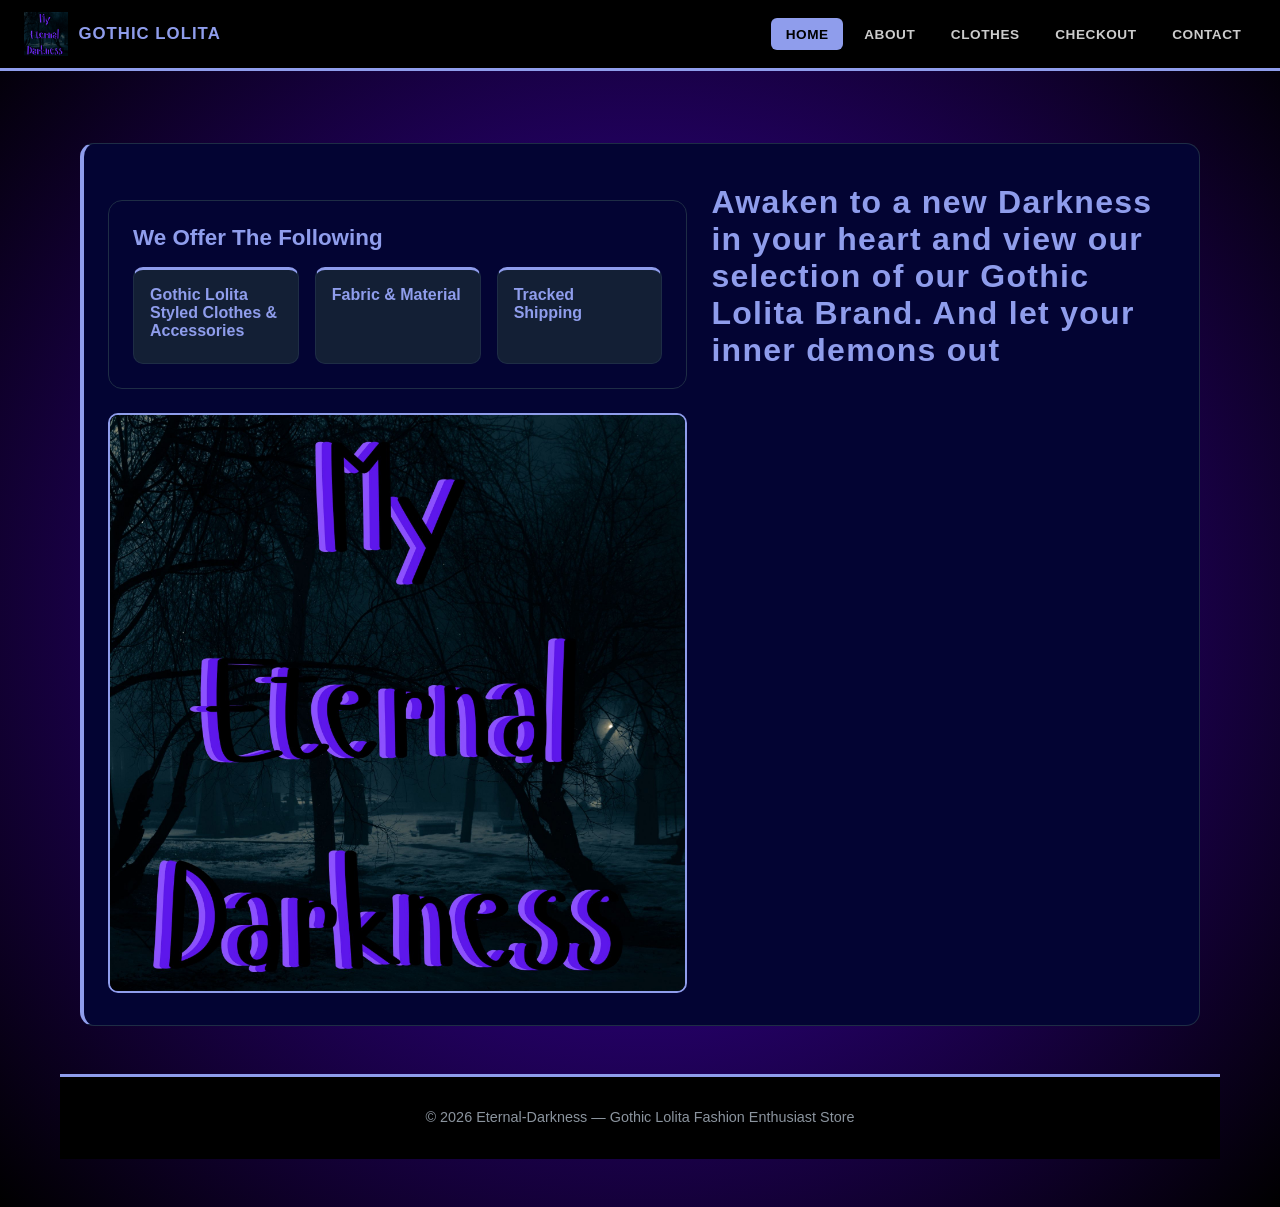
<file: index.html>
<!DOCTYPE html>
<html lang="en">
<head>
<meta charset="UTF-8">
<meta name="viewport" content="width=device-width, initial-scale=1.0">
<meta name="description" content="Browse all Our Latest Fashion on Gothic Lolita Clothing. 
Troopers — battle packs, starships, vehicles and collector scenes.">
<title>Gothic Lolita | Our Wardrobe</title>
<link rel="stylesheet" href="css/global.css">
<link rel="stylesheet" href="css/products.css">
</head>
<body>
    <header class="site-header">
            <a class="logo" href="index.html">
            <img src="img/My Eternal Darkness.jpg" alt="My Eternal Darkness Brand" width="700">
            <span>Gothic Lolita</span>
            </a>
        <!-- MOBILE MENU TOGGLE: shown on mobile only; desktop/tablet keep the normal 
        navigation visible -->
        <input class="menu-toggle" type="checkbox" id="menu-toggle" aria-label="Toggle 
        navigation menu">
                <label class="menu-button" for="menu-toggle">
                <img src="img/menu-icon-md.png" alt="" aria-hidden="true">
                <span>Menu</span>
                </label>
            <nav aria-label="Primary">
                <a class="active" href="index.html">home</a>
                <a href="about.html">About</a>
                <a href="products.html">Clothes</a>
                <a href="checkout.html">Checkout</a>
                <a href="contact.html">Contact</a>
            </nav>
     </header>
<main>
    <!-- MAIN: the page's unique content -->
<main>  <!-- Only one <main> per page; screen readers jump to it -->
    <!-- HERO: big welcome message + feature image -->
    <section class="hero"> 
        <!-- SERVICES: three feature cards -->
<section>
    <h2>We Offer The Following</h2>  <!-- h2 = section heading -->
    <div class="card-grid">                   
        <!-- Three-column card layout -->
        <article class="card">   <!-- article = self-contained content (a card) -->
            <h3> Gothic Lolita Styled Clothes & Accessories
            
            </article>
                <article class="card">
                    <h3>Fabric & Material</h3>
                    
                </article>
            <article class="card">
                <p class="note">   <!-- class="note" applies the yellow-bordered info box from 
                    index.css -->
                    <H3>Tracked Shipping</H3>
                    </p>
                    </section>
           
           
        </article>
    </div>
    <div>                 
    <!-- div groups the text so it sits in the left column --
    >-->
    <h1>Awaken to a new Darkness in your heart and view our selection of our Gothic Lolita Brand.
         And let your inner demons out </h1>  <!-- One h1 per page 
    <p>
    Welcome to <strong style="color:var(--accent)">Brick Troopers</strong> — 
    the galaxy's most
    dedicated LEGO Star Wars store. Build a one-trooper army or recreate
    the entire Battle of Hoth — you've clicked the right hyperdrive 
    coordinates.
    </p>   <strong> makes text bold and signals importance -->
    </div>
    <img src="img/My Eternal Darkness.jpg" alt="Gothic Lolita Samuari" width="250"> <!-- 
    Right-column image -->
    </section>
</main>
<!-- FOOTER: site info at the bottom of every page -->
<footer>
    <!-- Clears all fields -->
    <p>&copy; 2026 Eternal-Darkness &mdash; Gothic Lolita Fashion Enthusiast Store</p>
    
</footer>
    </body>
</html>
</file>
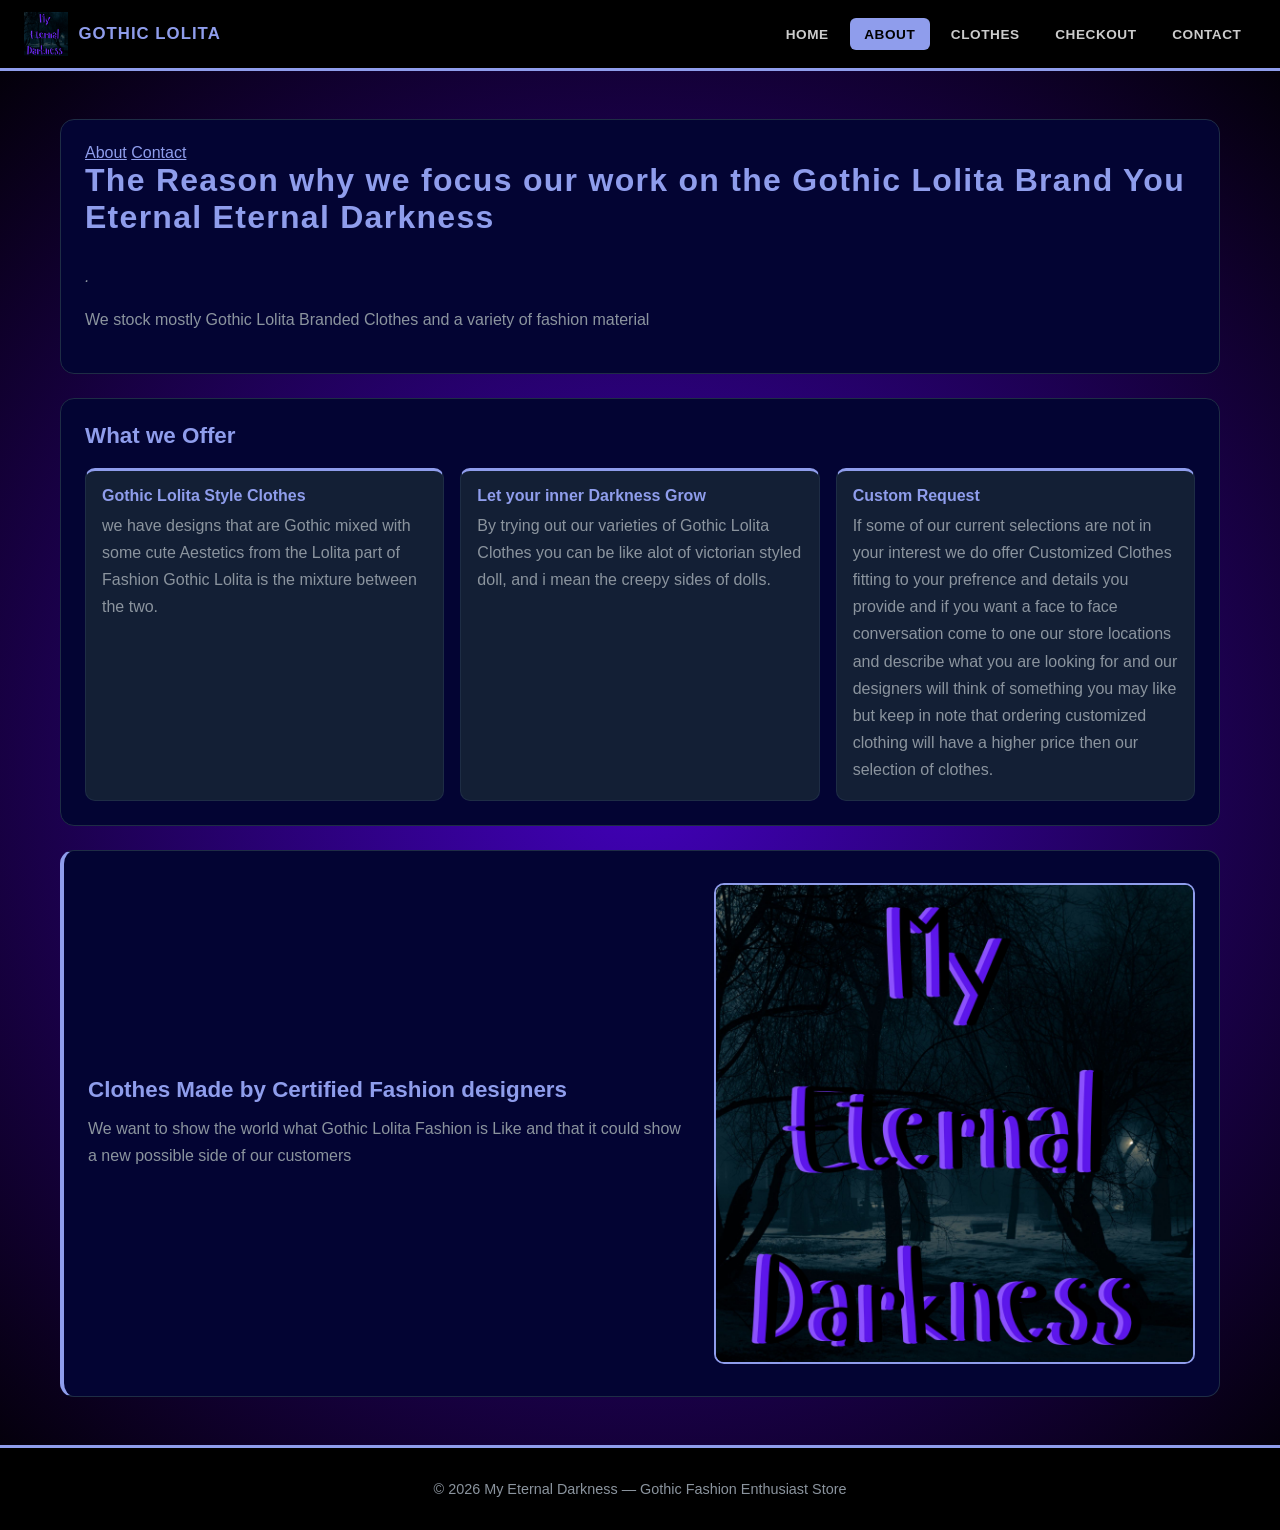
<file: about.html>
<!DOCTYPE html>
<html lang="en">
<head>
<meta charset="UTF-8">
<meta name="viewport" content="width=device-width, initial-scale=1.0">
<meta name="description" content="The rebel origins of Brick Troopers — your dedicated LEGO 
Star Wars set store.">
<title>My Eternal Darkness | Our Story</title>
<link rel="stylesheet" href="css/global.css">  <!-- Shared site styles -->
<link rel="stylesheet" href="css/about.css">   <!-- About-page-only styles -->
</head>
<body>
<!-- HEADER: identical on every page — only class="active" changes -->
<header class="site-header">
    <a class="logo" href="index.html">
    <img src="img/My Eternal Darkness.jpg" alt="My Eternal Darkness Brand" width="700">
    <span>Gothic Lolita</span>
    </a>
<!-- MOBILE MENU TOGGLE: shown on mobile only; desktop/tablet keep the normal 
navigation visible -->
<input class="menu-toggle" type="checkbox" id="menu-toggle" aria-label="Toggle 
navigation menu">
        <label class="menu-button" for="menu-toggle">
        <img src="img/menu-icon-md.png" alt="" aria-hidden="true">
        <span>Menu</span>
        </label>
    <nav aria-label="Primary">
        <a href="index.html">Home</a>
        <a class="active" href="about.html">About</a>
        <a href="products.html">Clothes</a>
        <a href="checkout.html">Checkout</a>
        <a href="contact.html">Contact</a>
    </nav>
</header>
<main>
<section>
<input class="menu-toggle" type="checkbox" id="menu-toggle" aria-label="Toggle navigation 
menu">
<a class="active" href="about.html">About</a>  <!-- Active = current page -->
<a href="contact.html">Contact</a>
<!-- INTRO: short origin story -->
<h1>The Reason why we focus our work on the Gothic Lolita Brand You Eternal Eternal Darkness  </h1>
<p>

<em>.</em>  <!-- em = italic emphasis -->
</p>     
<p>
    We stock mostly Gothic Lolita Branded Clothes and a variety of fashion material 
    </p>
    </section>
    <!-- VALUE CARDS: three promises in a card grid -->
    <section>
    <h2>What we Offer</h2>
    <div class="card-grid">
    <article class="card">
    <h3>Gothic Lolita Style Clothes</h3>
    <p>we have designs that are Gothic mixed with some cute Aestetics from the Lolita part of Fashion Gothic Lolita is the mixture between the two. </p>
    </article>
    <article class="card">
    <h3>Let your inner Darkness Grow</h3>
    <p>By trying out our varieties of Gothic Lolita Clothes you can be like alot of victorian styled doll, and i mean the creepy sides of dolls.</p>
    </article>
    <article class="card">
    <h3>Custom Request</h3>
    <p>If some of our current selections are not in your interest we do offer Customized Clothes fitting to your prefrence and details you provide and if you want a face to face conversation come to one our store locations and describe what you are looking for and our designers will think of something you may like but keep in note that ordering customized clothing will have a higher price then our selection of clothes.
    </p>
    </article>
    </div>
    </section>
    <!-- HERO WITH IMAGE: two-column layout -->
    <section class="hero about-hero">
    <!-- Two classes: "hero" = layout, "about-hero" = image crop from about.css -->
    <div>
    <h2>Clothes Made by Certified Fashion designers</h2>
    <p>
    We want to show the world what Gothic Lolita Fashion is Like and that it could show a new possible side of our customers
    </p>
    </div>
    <img src="img/My%20Eternal%20Darkness.jpg" alt="Gothic Bunny">
    </section>
    </main>
    <footer>
    <p>&copy; 2026 My Eternal Darkness &mdash; Gothic Fashion Enthusiast Store</p>
    </footer>
    </body>
</file>
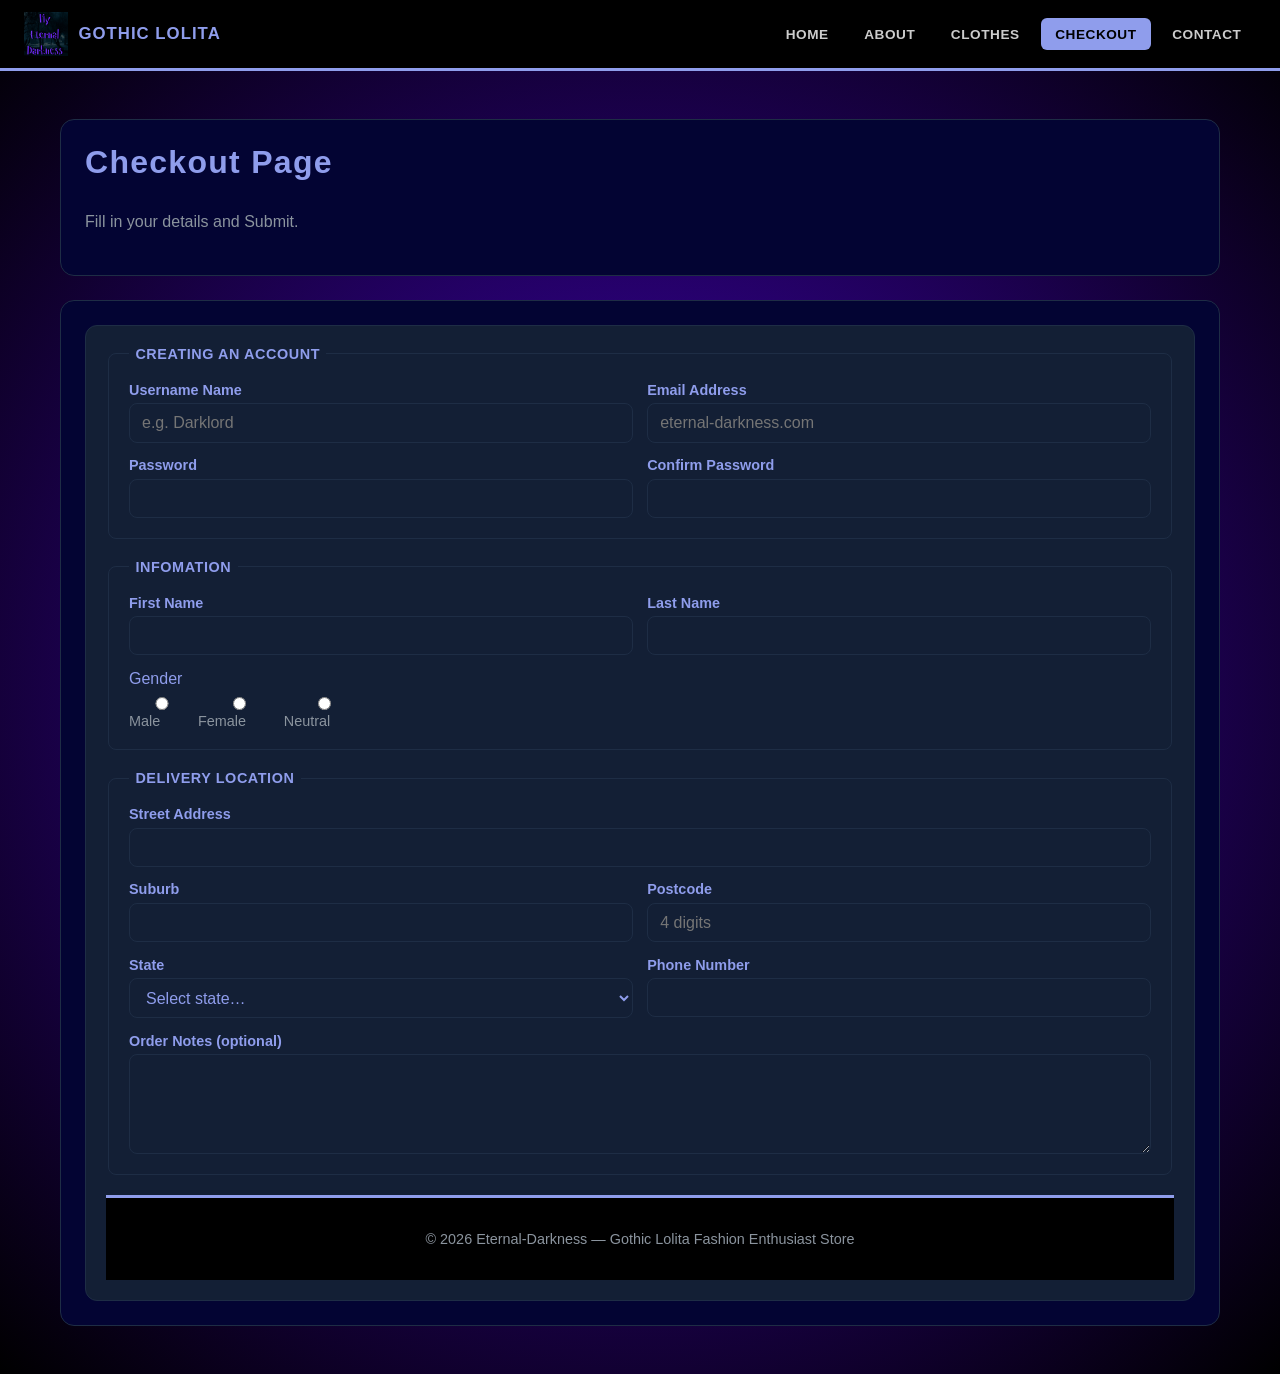
<file: checkout.html>
<!DOCTYPE html>
<html lang="en">
<head>
<meta charset="UTF-8">
<meta name="viewport" content="width=device-width, initial-scale=1.0">
<meta name="description" content="Checkout for your LEGO Star Wars set order at Brick 
Troopers.">
<title>Customer | Checkout</title>
<link rel="stylesheet" href="css/global.css">    
<link rel="stylesheet" href="css/checkout.css">  <!-- Checkout-page-only styles -->
</head>
<body>
  <header class="site-header">
    <a class="logo" href="index.html">
    <img src="img/My Eternal Darkness.jpg" alt="My Eternal Darkness Brand" width="700">
    <span>Gothic Lolita</span>
    </a>
<!-- MOBILE MENU TOGGLE: shown on mobile only; desktop/tablet keep the normal 
navigation visible -->
<input class="menu-toggle" type="checkbox" id="menu-toggle" aria-label="Toggle 
navigation menu">
        <label class="menu-button" for="menu-toggle">
        <img src="img/menu-icon-md.png" alt="" aria-hidden="true">
        <span>Menu</span>
        </label>
    <nav aria-label="Primary">
        <a href="index.html">Home</a>
        <a href="about.html">About</a>
        <a  href="products.html">Clothes</a>
        <a class="active" href="checkout.html">Checkout</a>
        <a href="contact.html">Contact</a>
    </nav>
</header>
<main>
<!-- Shared styles (includes form styles) -->
<!-- MOBILE MENU TOGGLE: shown on mobile only; desktop/tablet keep the normal navigation 
visible -->
<input class="menu-toggle" type="checkbox" id="menu-toggle" aria-label="Toggle navigation 
menu">
<!-- PAGE INTRO -->
<section>
<h1>Checkout Page</h1>
<p>Fill in your details and Submit.</p>
</section>
<!-- CHECKOUT FORM -->
<section>
<form action="#" method="post">
        
<!-- action="#" means no server; method="post" sends data in request body -->
  <!-- FIELDSET 1: Account details -->
       <fieldset>
              <legend>Creating an Account</legend>  <!-- Fieldset title -->
          <div class="form-grid">
 
            <div class="field-group">
              <label for="username">Username Name</label>
              <input type="text" id="username" name="username"
                     placeholder="e.g. Darklord" required>
            </div>
 
            <div class="field-group">
              <label for="email">Email Address</label>
              <input type="email" id="email" name="email"
                    placeholder="eternal-darkness.com" required>
                </div>
 
                <div class="field-group">
                  <label for="password">Password</label>
                  <input type="password" id="password" name="password" required>
                  <!-- type="password" hides characters as typed -->
                </div>
     
                <div class="field-group">
                  <label for="confirm_password">Confirm Password</label>
                  <input type="password" id="confirm_password" name="confirm_password" required>
                </div>
     
              </div>
            </fieldset>
     
            <!-- FIELDSET 2: Personal details -->
           <fieldset>
              <legend> Infomation</legend>
              <div class="form-grid">
     
                <div class="field-group">
                  <label for="first_name">First Name</label>
                  <input type="text" id="first_name" name="first_name" required>
                </div>
     
                <div class="field-group">
                  <label for="last_name">Last Name</label>
                  <input type="text" id="last_name" name="last_name" required>
                </div>
     
                <div class="field-group full">  <!-- full = span both columns -->
                  <span>Gender</span>           <!-- span used here instead of label (no paired 
    input) -->
                  <div class="inline-options">   <!-- Styled in checkout.css: flexbox row -->
                    <!-- Radio buttons: same name= means only one can be selected -->
                    <label><input type="radio" name="gender" value="male" required> Male</label>
                    <label><input type="radio" name="gender" value="female"> Female</label>
                    <label><input type="radio" name="gender" value="other"> Neutral 
    </label>
                  </div>
                </div>
</div>
       </fieldset>
 
        <!-- FIELDSET 3: Shipping address -->
        <fieldset>
          <legend>Delivery Location</legend>
          <div class="form-grid">
 
            <div class="field-group full">
              <label for="street">Street Address</label>
              <input type="text" id="street" name="street" required>
            </div>
 
            <div class="field-group">
              <label for="suburb">Suburb</label>
              <input type="text" id="suburb" name="suburb" required>
            </div>
 
            <div class="field-group">
              <label for="postcode">Postcode</label>
              <input type="text" id="postcode" name="postcode"
                     pattern="[0-9]{4}" placeholder="4 digits" required>
              <!-- pattern validates exactly 4 digits before submission -->
            </div>
 
            <div class="field-group">
              <label for="state">State</label>
              <select id="state" name="state" required>  <!-- Dropdown list -->
                <option value="">Select state…</option>   <!-- Empty value = nothing selected -->
                <option value="VIC">VIC</option>
                <option value="NSW">NSW</option>
                <option value="QLD">QLD</option>
                <option value="WA">WA</option>
                <option value="SA">SA</option>
                <option value="TAS">TAS</option>
                <option value="ACT">ACT</option>
                <option value="NT">NT</option>
              </select>
            </div>
 
            <div class="field-group">
              <label for="phone">Phone Number</label>
              <input type="tel" id="phone" name="phone" required>
              <!-- type="tel" shows number keypad on mobile -->
            </div>
 
            <div class="field-group full">
              <label for="order_notes">Order Notes (optional)</label>
              <textarea id="order_notes" name="order_notes"
                        placeholder=""></textarea>
              <!-- No required attribute = field is optional -->
            </div>
 
          </div>
        </fieldset>
        <footer>
          <!-- Clears all fields -->
          <p>&copy; 2026 Eternal-Darkness &mdash; Gothic Lolita Fashion Enthusiast Store</p>
          
      </footer>
</file>
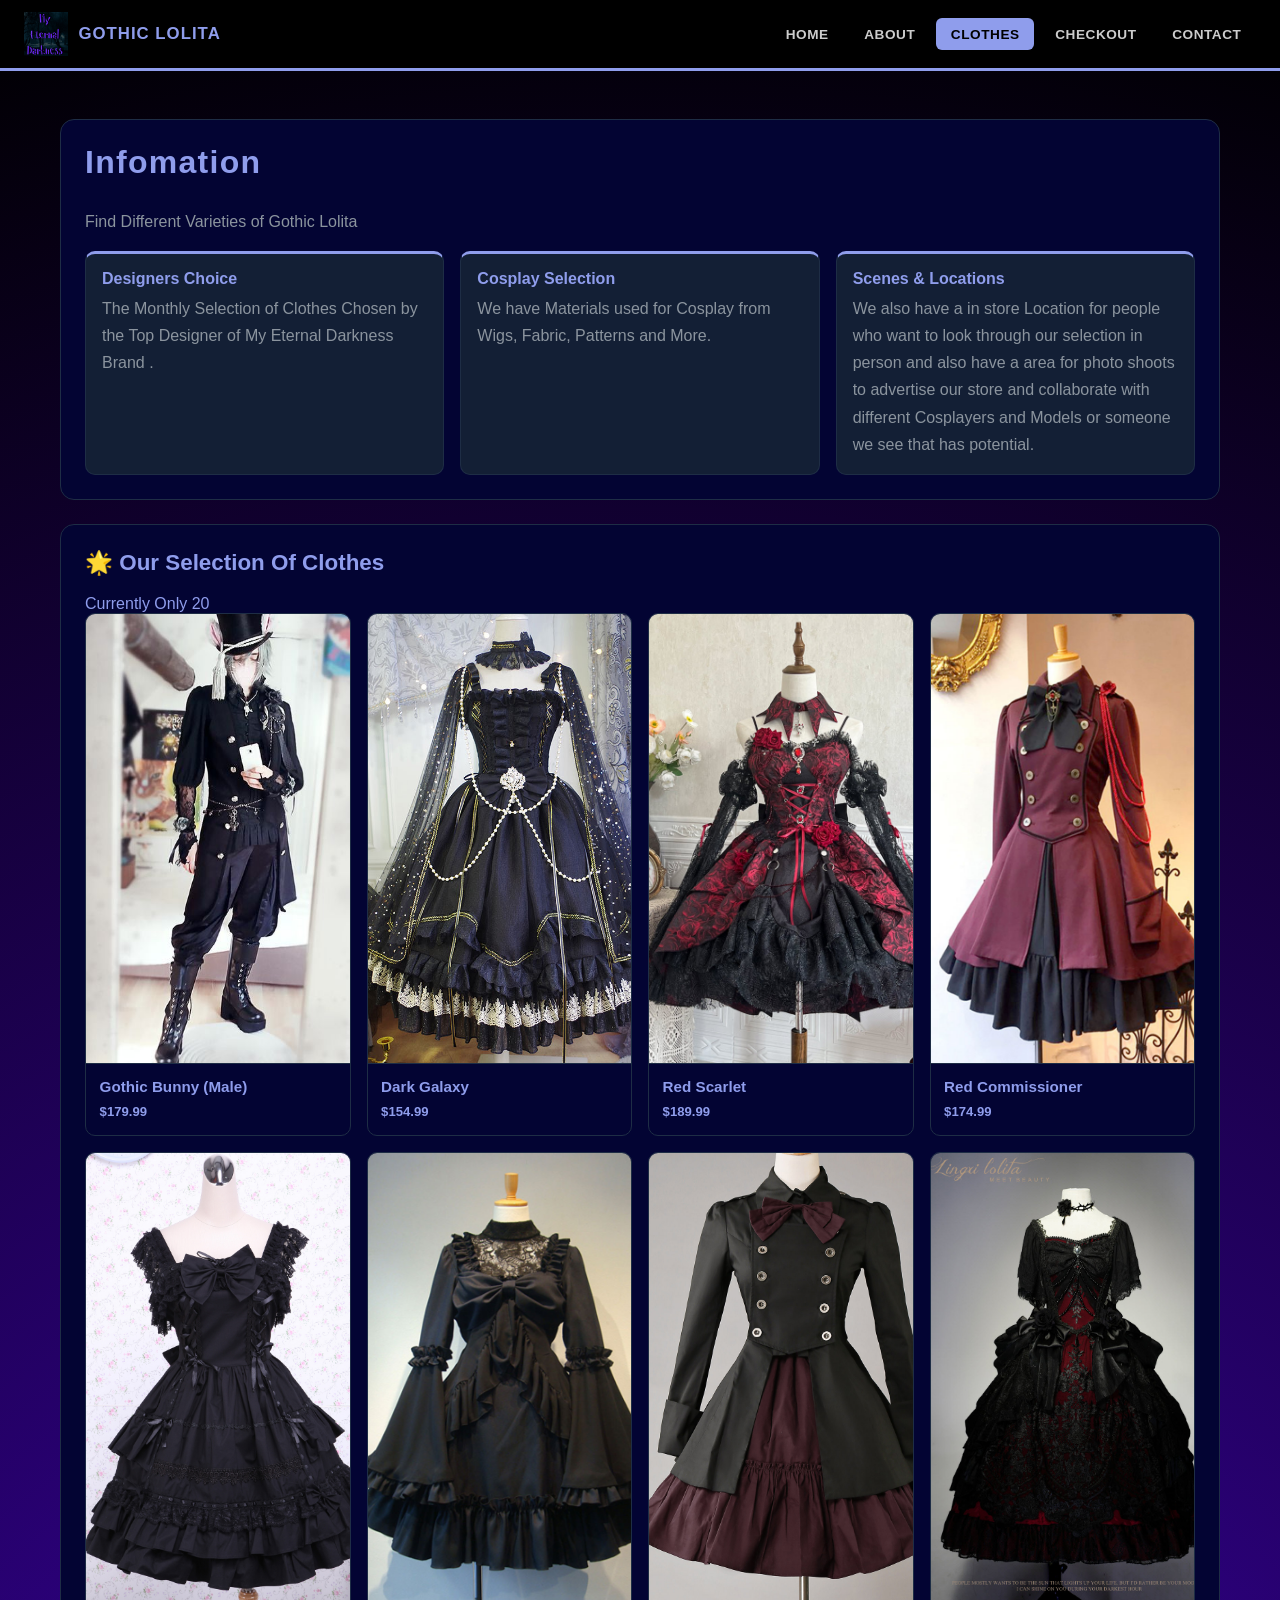
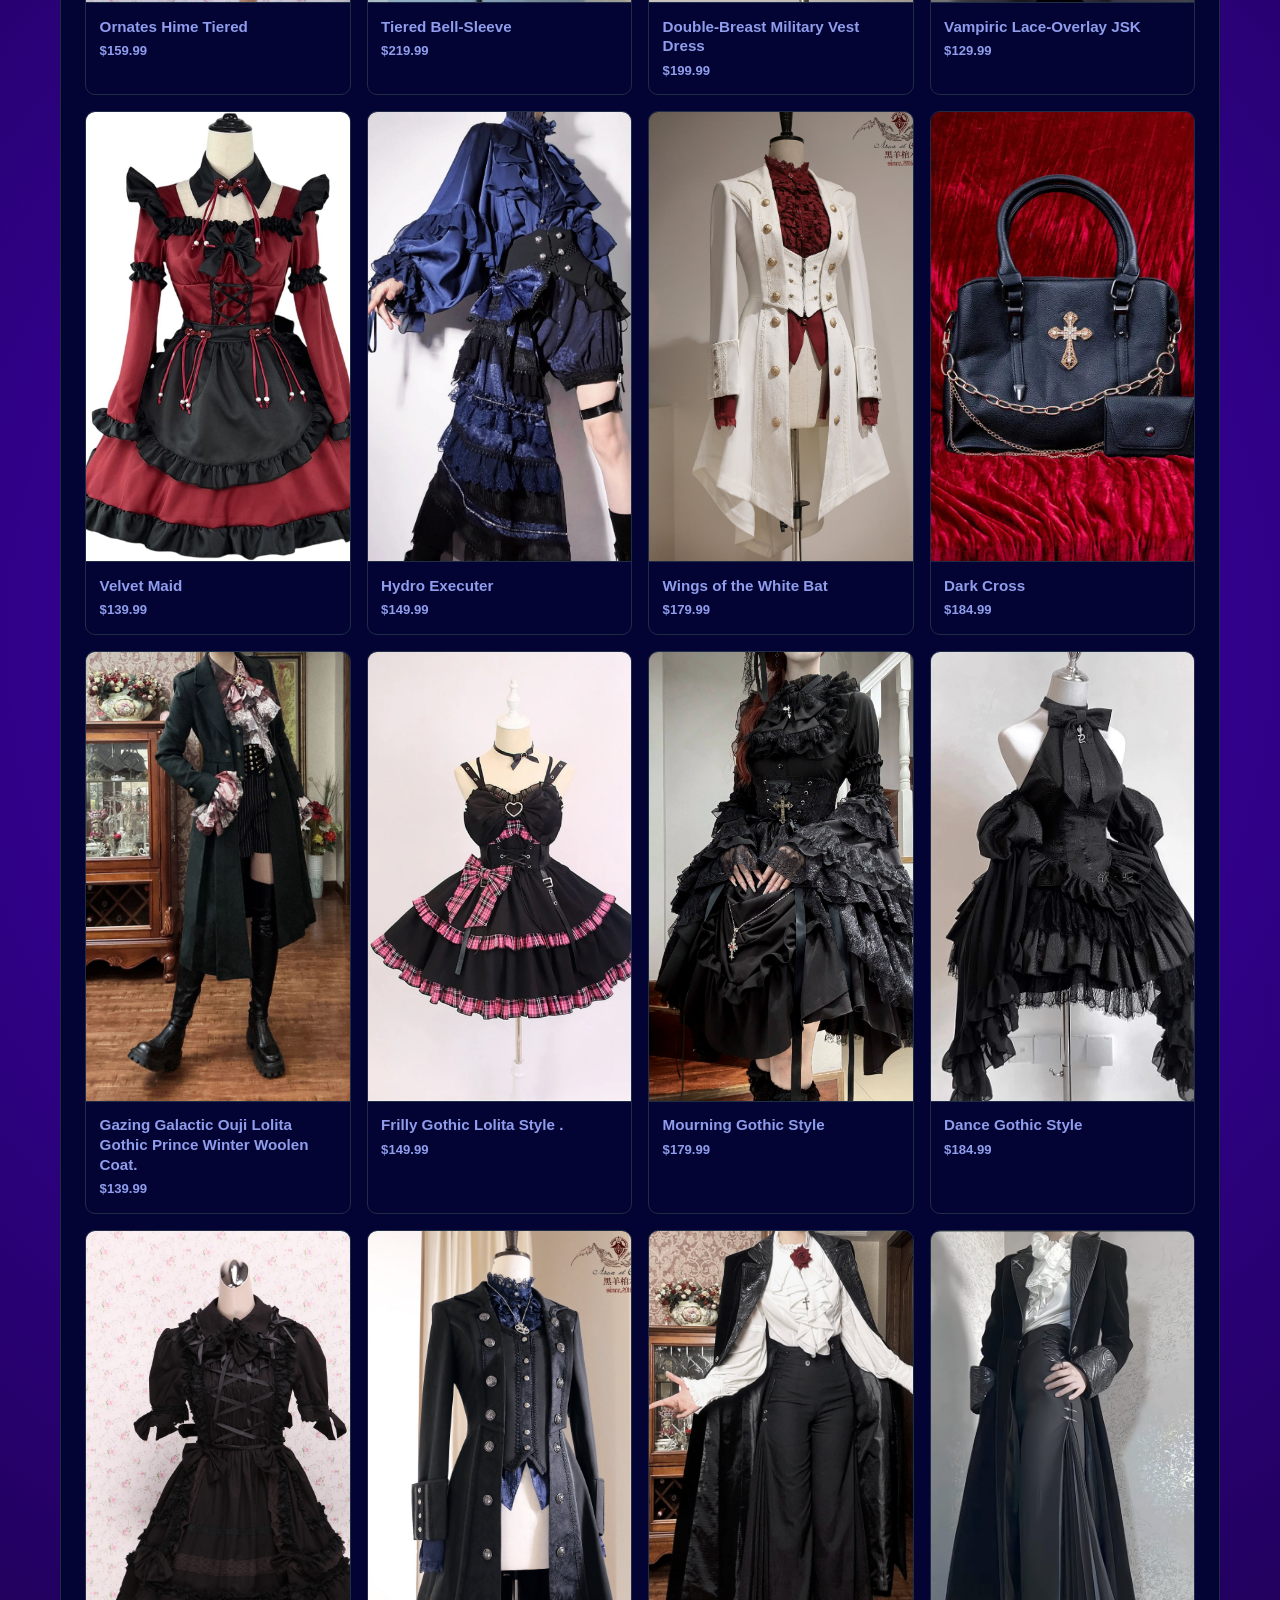
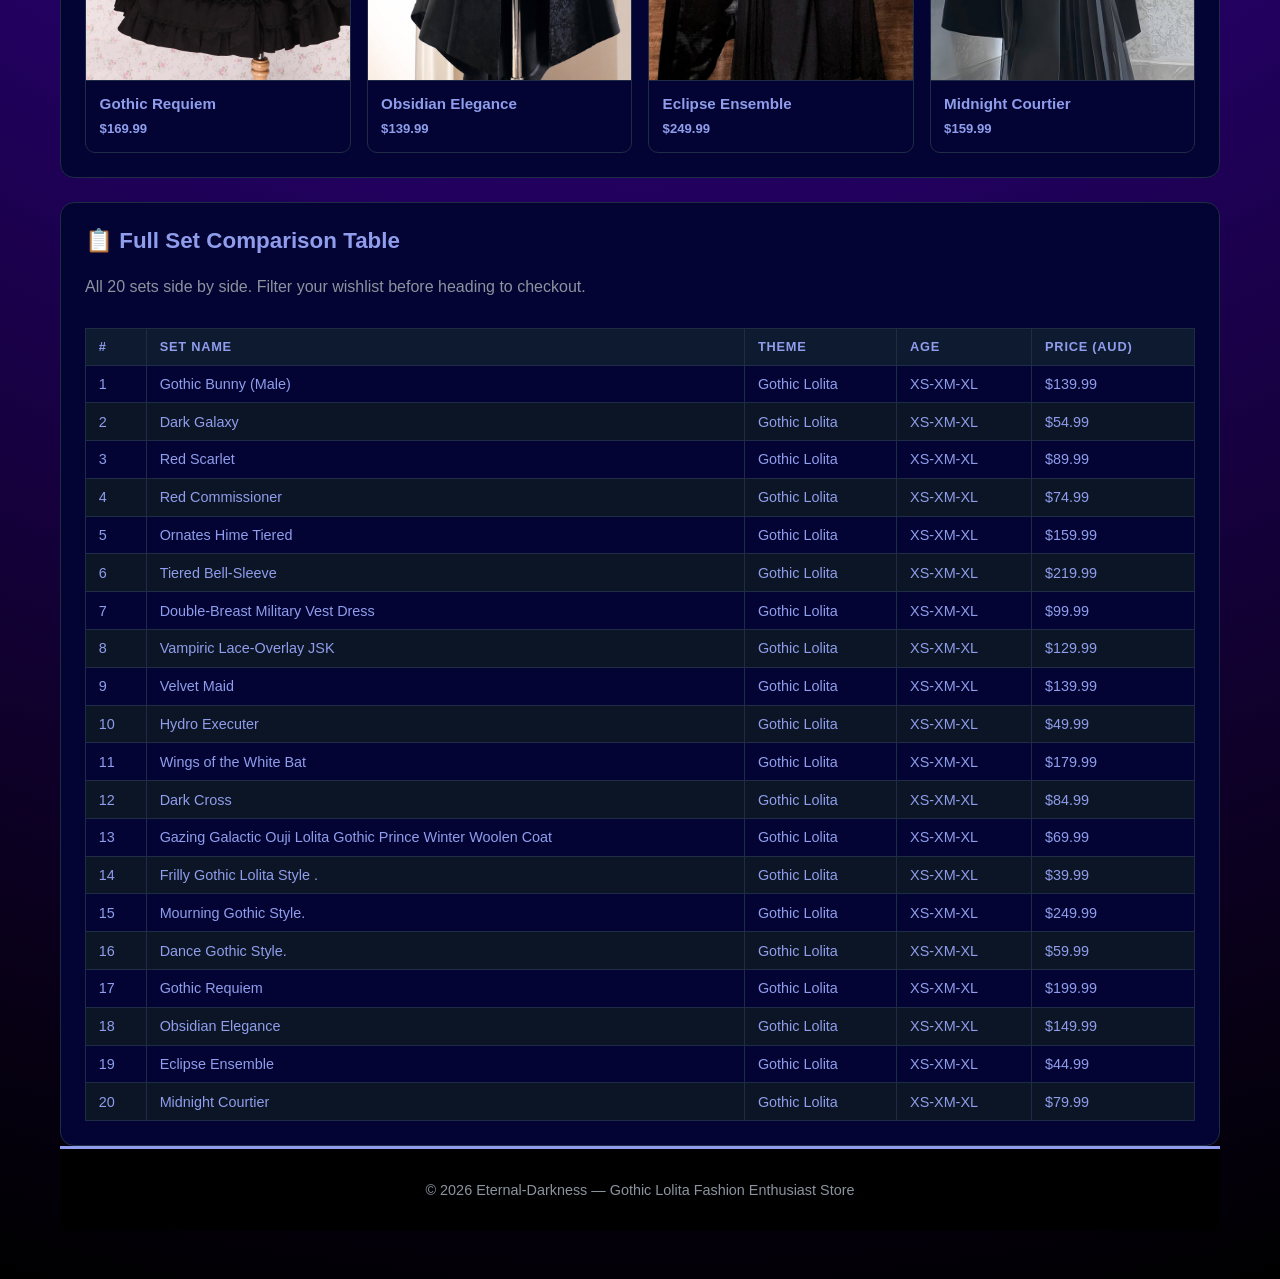
<file: products.html>
<!DOCTYPE html>
<html lang="en">
<head>
<meta charset="UTF-8">
<meta name="viewport" content="width=device-width, initial-scale=1.0">
<meta name="description" content="Browse all Our Latest Fashion on Gothic Lolita Clothing. 
Troopers — battle packs, starships, vehicles and collector scenes.">
<title>Gothic Lolita | Our Wardrobe</title>
<link rel="stylesheet" href="css/global.css">
<link rel="stylesheet" href="css/products.css">
</head>
<body>
    <header class="site-header">
            <a class="logo" href="index.html">
            <img src="img/My Eternal Darkness.jpg" alt="My Eternal Darkness Brand" width="700">
            <span>Gothic Lolita</span>
            </a>
        <!-- MOBILE MENU TOGGLE: shown on mobile only; desktop/tablet keep the normal 
        navigation visible -->
        <input class="menu-toggle" type="checkbox" id="menu-toggle" aria-label="Toggle 
        navigation menu">
                <label class="menu-button" for="menu-toggle">
                <img src="img/menu-icon-md.png" alt="" aria-hidden="true">
                <span>Menu</span>
                </label>
            <nav aria-label="Primary">
                <a href="index.html">Home</a>
                <a href="about.html">About</a>
                <a class="active" href="products.html">Clothes</a>
                <a href="checkout.html">Checkout</a>
                <a href="contact.html">Contact</a>
            </nav>
     </header>
     <main>
        <!-- Page intro -->
        <section>
        <h1>
        
         Infomation</h1>
        <p>
        Find Different Varieties of Gothic Lolita
        </p>
        <div class="card-grid">
        <article class="card">
        <h3>
         Designers Choice</h3>
        <p>The Monthly Selection of Clothes Chosen by the Top Designer of My Eternal Darkness Brand  .</p>
        </article>
        <article class="card">
        <h3>
         Cosplay Selection</h3>
        <p>We have Materials used for Cosplay from Wigs, Fabric, Patterns and More.</p>
        </article>
        <article class="card">
        <h3>
        
         Scenes &amp; Locations</h3>
        <p>We also have a in store Location for people who want to look through our selection in person and also have a area for photo shoots to advertise our store and collaborate with different Cosplayers and Models or someone we see that has potential.</p>
        </article>
        </div>
        </section>
        <!-- 20 Product cards — 5 rows × 4 columns -->
<section>
    <h2>
    🌟
     Our Selection Of Clothes</h2>
    Currently Only 20
  </div>
    <div class="product-grid">
          <!-- Row 1 -->
          <article class="product-card">
            <img src="img/Male Gothic Lolita.jpg" width="500" alt=" Gothic Bunny">
            <div class="product-card-body">
              <h3>Gothic Bunny (Male)</h3>
              <p class="product-price">$179.99</p>
              
            </div>
          </article>
          <article class="product-card">
            
<img src="img/Gothic Lolita Clothes 9.jpg" alt="">
            <div class="product-card-body">
              <h3>Dark Galaxy</h3>
              <p class="product-price">$154.99</p>
              
            </div>
          </article>
          <article class="product-card">
            <img src="img/Gothic Lolita Clothes 2.jpg" width="400" alt="Place Holder">
            <div class="product-card-body">
              <h3>Red Scarlet</h3>
              <p class="product-price">$189.99</p>
              
            </div>
          </article>
          <article class="product-card">
            <img src="img/Gothic Lolita Clothes 3.jpg" width="400" alt="Place Holder">
            <div class="product-card-body">
              <h3>Red Commissioner</h3>
              <p class="product-price">$174.99</p>
              
            </div>
        </article>
           <!-- Row 2 -->
           <article class="product-card">
            <img src="img/Gothic Lolita Clothes 5.jpg" width="400" alt="Place Holder">
            <div class="product-card-body">
              <h3>Ornates Hime Tiered </h3>
              <p class="product-price">$159.99</p>
              
            </div>
          </article>
          <article class="product-card">
            <img src="img/Gothic Lolita Clothes 6.jpg" width="400" alt="LEGO Star Wars Millennium Falcon">
            <div class="product-card-body">
              <h3>Tiered Bell-Sleeve </h3>
              <p class="product-price">$219.99</p>
             
            </div>
          </article>
          <article class="product-card">
            <img src="img/Gothic Lolita Clothes 7.jpg" width="400" alt="Place Holder">
            <div class="product-card-body">
              <h3>Double-Breast Military Vest Dress</h3>
              <p class="product-price">$199.99</p>
              
            </div>
          </article>
          <article class="product-card">
            <img src="img/Gothic Lolita Clothes.jpg" width="400" alt="Place Holder">
            <div class="product-card-body">
              <h3>Vampiric Lace-Overlay JSK</h3>
              <p class="product-price">$129.99</p>
              
            </div>
          </article>
          <!-- Row 3 -->
        <article class="product-card">
          <img src="img/Gothic Lolita Maid Clothes.jpg"  width="400" alt="Place Holder">
          <div class="product-card-body">
            <h3>Velvet Maid</h3>
            <p class="product-price">$139.99</p>
            
          </div>
        </article>
        <article class="product-card">
          <img src="img/Gothic Lolita Male 1.jpg" width="400" alt="Place Holder">
          <div class="product-card-body">
            <h3>Hydro Executer</h3>
            <p class="product-price">$149.99</p>
           
          </div>
        </article>
        <article class="product-card">
          <img src="img/Prince Like Gothic Lolita.jpg" width="400" alt="Place Holder">
          <div class="product-card-body">
            <h3>Wings of the White Bat</h3>
            <p class="product-price">$179.99</p>
            
          </div>
        </article>
        <article class="product-card">
          <img src="img/dont-cross-me-black-leather-handbag-anathema_650x.webp" width="400" alt="Place Holder">
          <div class="product-card-body">
            <h3>Dark Cross</h3>
            <p class="product-price">$184.99</p>

          </div>
        </article>
         <!-- Row 3 -->
         <article class="product-card">
          <img src="img/Gothic Lolita 2.webp" width="400" alt="Place Holder.">
          <div class="product-card-body">
            <h3>Gazing Galactic Ouji  Lolita Gothic Prince Winter Woolen Coat.</h3>
            <p class="product-price">$139.99</p>
            
          </div>
        </article>
        <article class="product-card">
          <img src="img/Frilly Gothic Lolita Dress.png" width="400" alt="Place Holder.">
          <div class="product-card-body">
            <h3>Frilly Gothic Lolita Style .</h3>
            <p class="product-price">$149.99</p>
            
          </div>
        </article>
        <article class="product-card">
          <img src="img/Funeral Styled Gothic Lolita.webp" width="400" alt="Place Holder.">
          <div class="product-card-body">
            <h3>Mourning Gothic Style</h3>
            <p class="product-price">$179.99</p>
            
          </div>
        </article>
        <article class="product-card">
          <img src="img/Gothic Lolita Clothes 4.webp" width="400" alt="Place Holder.">
          <div class="product-card-body">
            <h3>Dance Gothic Style</h3>
            <p class="product-price">$184.99</p>
            
          </div>
        </article>
         <!-- Row 4 -->
        <article class="product-card">
          <img src="img/Gothic Lolita Clothes 11.jpg" width="400" alt="Place Holder.">
          <div class="product-card-body">
            <h3>Gothic Requiem</h3>
            <p class="product-price">$169.99</p>
          
          </div>
        </article>
        <article class="product-card">
          <img src="img/Male Gothic Lolita 2.jpg" width="400" alt="Place Holder.">
          <div class="product-card-body">
            <h3>Obsidian Elegance</h3>
            <p class="product-price">$139.99</p>
           
          </div>
        </article>
        <article class="product-card">
          <img src="img/Gothic Fencer.jpg" width="400" alt="Place Holder.">
          <div class="product-card-body">
            <h3>Eclipse Ensemble</h3>
            <p class="product-price">$249.99</p>
            
          </div>
        </article>
        <article class="product-card">
          <img src="img/Gothic Fencer 2.jpg" width="400" alt="Place Holder.">
          <div class="product-card-body">
            <h3>Midnight Courtier</h3>
            <p class="product-price">$159.99</p>
           
          </div>
        </article>
          </div>
        </article>
      </div>
    </section>
      <!-- Data table — all 20 sets -->
      <section>
        <h2>
  📋
   Full Set Comparison Table</h2>
        <p>All 20 sets side by side. Filter your wishlist before heading to checkout.
  </p>
        <div class="table-wrap">
          <table>
            <thead>
              <tr>
                <th>#</th>
                <th>Set Name</th>
                <th>Theme</th>
                <th>Age</th>
                <th>Price (AUD)</th>
              </tr>
            </thead>
            <tbody>
              <tr><td>1</td><td>Gothic Bunny (Male)</td><td>Gothic Lolita</td><td>XS-XM-XL</td><td>$139.99</td></tr>
              <tr><td>2</td><td>Dark Galaxy</td><td>Gothic Lolita</td><td>XS-XM-XL</td><td>$54.99</td></tr>
              <tr><td>3</td><td>Red Scarlet</td><td>Gothic Lolita</td>
  <td>XS-XM-XL</td><td>$89.99</td></tr>
              <tr><td>4</td><td>Red Commissioner</td><td>Gothic Lolita</td>
  <td>XS-XM-XL</td><td>$74.99</td></tr>
              <tr><td>5</td><td>Ornates Hime Tiered</td><td>Gothic Lolita</td><td>XS-XM-XL</td>
  <td>$159.99</td></tr>
              <tr><td>6</td><td>Tiered Bell-Sleeve</td><td>Gothic Lolita</td><td>XS-XM-XL
  </td><td>$219.99</td></tr>
              <tr><td>7</td><td>Double-Breast Military Vest Dress</td><td>Gothic Lolita</td><td>XS-XM-XL
  </td><td>$99.99</td></tr>
              <tr><td>8</td><td>Vampiric Lace-Overlay JSK</td><td>Gothic Lolita</td>
  <td>XS-XM-XL</td><td>$129.99</td></tr>
              <tr><td>9</td><td>Velvet Maid</td><td>Gothic Lolita</td><td>XS-XM-XL
  </td><td>$139.99</td></tr>
              <tr><td>10</td><td>Hydro Executer </td><td>Gothic Lolita</td><td>XS-XM-XL
  </td><td>$49.99</td></tr>
              <tr><td>11</td><td>Wings of the White Bat</td><td>Gothic Lolita</td>
  <td>XS-XM-XL <td> $179.99 </td></tr>
              <tr><td>12</td><td>Dark Cross</td><td>Gothic Lolita</td>
  <td>XS-XM-XL</td><td>$84.99</td></tr>
              <tr><td>13</td><td>Gazing Galactic Ouji Lolita Gothic Prince Winter Woolen Coat</td><td>Gothic Lolita 
  </td><td>XS-XM-XL</td><td>$69.99</td></tr>
              <tr><td>14</td><td>Frilly Gothic Lolita Style .</td><td>Gothic Lolita
</td><td>XS-XM-XL</td><td>$39.99</td></tr>
              <tr><td>15</td><td>Mourning Gothic Style.</td><td>Gothic Lolita
 </td><td>XS-XM-XL</td><td>$249.99</td></tr>
              <tr><td>16</td><td>Dance Gothic Style.</td><td>Gothic Lolita</td><td>XS-XM-XL</td>
  <td>$59.99</td></tr>
              <tr><td>17</td><td>Gothic Requiem</td><td>Gothic Lolita</td>
  <td>XS-XM-XL</td><td>$199.99</td></tr>
              <tr><td>18</td><td>Obsidian Elegance</td><td>Gothic Lolita</td><td>XS-XM-XL</td>
  <td>$149.99</td></tr>
              <tr><td>19</td><td>Eclipse Ensemble</td><td>Gothic Lolita</td><td>XS-XM-XL
  </td><td>$44.99</td></tr>
              <tr><td>20</td><td>Midnight Courtier</td><td>Gothic Lolita</td>
  <td>XS-XM-XL</td><td>$79.99</td></tr>
  </tbody>
  </table>
  </div>
  </section>
  <footer>
    <!-- Clears all fields -->
    <p>&copy; 2026 Eternal-Darkness &mdash; Gothic Lolita Fashion Enthusiast Store</p>
    
  </footer>
</file>
<file: css/global.css>
/* ============================================================
   global.css
   Shared styles loaded by EVERY page on the site.
   Edit colours here to change the look of the whole site.
   ============================================================ */


/* ------------------------------------------------------------
   COLOUR VARIABLES
   Change these values to retheme the entire site instantly.
   ------------------------------------------------------------ */
:root {

  --surface:#030433;   /* Section/panel background — slightly lighter  */
  --surface-alt:#131f35;   /* Alternate panel — used inside forms          */
  --header-bg:#000000;   /* Header colour — change this to retheme header*/
  --footer-bg:#000000;   /* Footer colour — change this to retheme footer*/
  --accent:#8f9dec;   /* LEGO yellow — buttons, headings, borders     */
  --accent-red:#8f9dec;   /* LEGO red — card top borders                  */
  --text: #8f9dec;   /* Main text — off-white                        */
  --text-dark:#000000;   /* Dark text — used on yellow backgrounds       */
  --muted: #8b949e;   /* Secondary text — grey                        */
  --border:#1e2d45;   /* Border lines — dark blue-grey                */
}


/* ------------------------------------------------------------
   BASE RESET
   ------------------------------------------------------------ */
* {
  box-sizing: border-box; /* Include padding and border in element width */
}

body {
  margin: 0;                                  /* Remove browser's default white gap */
  font-family: Arial, Helvetica, sans-serif;  /* Site font — fallbacks listed left to right */
  background: radial-gradient(circle, #4201bb, #000000);              /* Solid very dark navy — no pattern */
  color: var(--text);                        /* Default off-white text */
  min-height: 100vh;                         /* Page fills at least the full screen height */
  display: flex;                             /* Flexbox so footer stays at bottom */
  flex-direction: column;                    /* Stack children top to bottom */
}

main {
  width: 100%;            /* Fill available width */
  max-width: 1200px;      /* Never wider than 1200px */
  margin: 0 auto;         /* Centre horizontally */
  padding: 1.5rem 1.25rem 3rem; /* Top / sides / bottom spacing */
}

section {
  margin-top: 1.5rem;                /* Gap above each section */
  background-color: var(--surface); /* Dark panel background */
  border: 1px solid var(--border);  /* Thin border around panel */
  border-radius: 14px;              /* Rounded corners */
  padding: 1.5rem;                  /* Space inside the panel */
}


/* ------------------------------------------------------------
   HEADINGS AND TEXT
   ------------------------------------------------------------ */
h1 {
  font-size: 2rem;          /* Large main heading */
  color: var(--accent);     /* LEGO yellow */
  letter-spacing: 0.04em;   /* Slight character spacing */
  margin-top: 0;            /* Remove browser default top margin */
}

h2 {
  font-size: 1.4rem;        /* Section heading */
  color: var(--accent);     /* LEGO yellow */
  margin-top: 0;
}

h3 {
  margin-top: 0;            /* Card / sub-section heading */
  color: var(--text);       /* Off-white — not yellow like h1/h2 */
}

p {
  line-height: 1.7;         /* Comfortable reading spacing (170% of font size) */
  color: var(--muted);      /* Soft grey text */
}

a {
  color: var(--accent);     /* Yellow links */
}

a:hover {
  color: #ffffff;           /* White on hover */
}


/* ------------------------------------------------------------
   HEADER
   Change --header-bg in :root to update the header colour.
   ------------------------------------------------------------ */
.site-header {
  position: sticky;                          /* Sticks to top when page scrolls */
  top: 0;                                    /* Position at the very top */
  z-index: 20;                               /* Sits above all page content */
  background-color: var(--header-bg);       /* Black — set by --header-bg variable */
  color: #ffffff;
  padding: 0.75rem 1.5rem;                  /* Space inside: top/bottom then sides */
  display: flex;                             /* Logo and nav in one row */
  align-items: center;                       /* Vertically centre both */
  justify-content: space-between;           /* Logo left, nav right */
  gap: 1rem;                                 /* Minimum space between logo and nav */
  border-bottom: 3px solid var(--accent);   /* LEGO yellow underline */
}

.logo {
  display: flex;             /* Image and text sit side by side */
  align-items: center;       /* Vertically centre them */
  gap: 0.65rem;              /* Space between image and text */
  color: var(--accent);      /* Yellow brand text */
  text-decoration: none;     /* No underline on the link */
  font-weight: 900;          /* Extra bold */
  font-size: 1.05rem;
  letter-spacing: 0.06em;
  text-transform: uppercase; /* ALL CAPS */
}

.logo img {
  width: 44px;   /* Fixed logo image size */
  height: 44px;
}

.site-header nav {
  display: flex;      /* Desktop/tablet: links are always visible in a row */
  flex-wrap: wrap;    /* Wrap to next line on narrow screens */
  gap: 0.4rem;        /* Gap between each link */
}

.site-header nav a {
  color: #cccccc;                  /* Light grey link text */
  text-decoration: none;
  padding: 0.45rem 0.85rem;        /* Clickable area around text */
  border-radius: 6px;
  font-weight: 700;
  font-size: 0.85rem;
  letter-spacing: 0.04em;
  text-transform: uppercase;
  border: 1px solid transparent;  /* Invisible border — prevents jumping on hover */
}

.site-header nav a:hover,
.site-header nav a:focus {
  background-color: var(--accent); /* Yellow fill on hover */
  color: var(--text-dark);         /* Black text on yellow */
}

.site-header nav a.active {
  background-color: var(--accent); /* Active page also gets yellow fill */
  color: var(--text-dark);
}


/* ------------------------------------------------------------
   MOBILE HAMBURGER MENU
   The checkbox and label let the menu open/close without JavaScript.
   The icon image is img/icon.png.
   ------------------------------------------------------------ */
.menu-toggle,
.menu-button {
  display: none; /* Hidden on desktop screens */
}

.menu-button {
  align-items: center;
  gap: 0.45rem;
  margin-left: auto;
  background-color: var(--surface-alt);
  color: var(--accent);
  border: 1px solid var(--accent);
  border-radius: 8px;
  padding: 0.45rem 0.7rem;
  font-weight: 800;
  font-size: 0.85rem;
  letter-spacing: 0.04em;
  text-transform: uppercase;
  cursor: pointer;
}

.menu-button img {
  width: 28px;
  height: 28px;
  display: block;
}

.menu-button:hover,
.menu-button:focus {
  background-color: var(--accent);
  color: var(--text-dark);
}

.menu-toggle:focus-visible + .menu-button {
  outline: 3px solid #ffffff;
  outline-offset: 3px;
}


/* ------------------------------------------------------------
   FOOTER
   Change --footer-bg in :root to update the footer colour.
   ------------------------------------------------------------ */
footer {
  margin-top: auto;                          /* Push footer to bottom of page */
  background-color: var(--footer-bg);       /* Black — set by --footer-bg variable */
  border-top: 3px solid var(--accent);      /* LEGO yellow top line */
  color: var(--muted);
  text-align: center;
  padding: 1.5rem 1rem;
}

footer p {
  margin: 0.3rem 0;     /* Tight vertical spacing */
  font-size: 0.9rem;
}

footer a {
  color: var(--accent); /* Yellow links in footer */
  text-decoration: none;
}

footer a:hover {
  color: #ffffff;
}


/* ------------------------------------------------------------
   HERO SECTION — two-column layout: text | image
   Used on: index.html, about.html, products.html
   ------------------------------------------------------------ */
.hero {
  background-color: var(--surface);
  border: 1px solid var(--border);
  border-left: 4px solid var(--accent);  /* Bold yellow left edge */
  border-radius: 14px;
  padding: 2rem 1.5rem;
  display: grid;                          /* Two-column grid */
  grid-template-columns: 1.25fr 1fr;    /* Text wider than image */
  gap: 1.5rem;
  align-items: center;                   /* Vertically centre columns */
}

.hero h1 { margin: 0 0 0.75rem; }  /* Remove top margin, add bottom gap */
.hero h2 { margin: 0 0 0.75rem; }
.hero p  { margin: 0; }

.hero img {
  width: 100%;                        /* Fill its column */
  border-radius: 10px;
  border: 2px solid var(--accent);   /* Yellow image border */
}


/* ------------------------------------------------------------
   CARD GRID — three equal columns
   Used on: index.html, about.html, products.html
   ------------------------------------------------------------ */
.card-grid {
  display: grid;
  grid-template-columns: repeat(3, 1fr); /* 3 equal columns */
  gap: 1rem;
  margin-top: 1rem;
}

.card {
  background-color: var(--surface-alt);
  border: 1px solid var(--border);
  border-top: 3px solid var(--accent-red); /* Red top accent */
  border-radius: 10px;
  padding: 1rem;
}

.card h3 {
  color: var(--accent);       /* Yellow card heading */
  margin-bottom: 0.45rem;
  font-size: 1rem;
}

.card p { margin: 0; }


/* ------------------------------------------------------------
   BUTTONS AND ACTION ROW
   Used on: checkout.html, contact.html
   ------------------------------------------------------------ */
.actions {
  display: flex;    /* Put buttons side by side */
  flex-wrap: wrap;
  gap: 0.7rem;
  margin-top: 1rem;
}

button {
  border: none;
  border-radius: 8px;
  padding: 0.75rem 1.25rem;
  font-weight: 700;
  cursor: pointer;             /* Hand cursor to show it's clickable */
  font-size: 0.9rem;
  letter-spacing: 0.04em;
  text-transform: uppercase;
}

button[type="submit"] {
  background-color: var(--accent); /* Yellow submit button */
  color: var(--text-dark);         /* Black text on yellow */
}

button[type="reset"] {
  background-color: var(--surface-alt); /* Dark reset button */
  color: var(--muted);
  border: 1px solid var(--border);
}

button:hover,
button:focus {
  background-color: #ffffff; /* White on hover */
  color: var(--text-dark);
}


/* ------------------------------------------------------------
   FORMS
   Used on: checkout.html, contact.html
   ------------------------------------------------------------ */
form {
  background-color: var(--surface-alt);
  border: 1px solid var(--border);
  border-radius: 12px;
  padding: 1.25rem;
}

fieldset {
  border: 1px solid var(--border);  /* Box around field group */
  border-radius: 8px;
  margin-bottom: 1.25rem;
  padding: 1.25rem;
}

legend {
  font-weight: 700;
  color: var(--accent);            /* Yellow group title */
  padding: 0 0.4rem;
  letter-spacing: 0.04em;
  text-transform: uppercase;
  font-size: 0.9rem;
}

.form-grid {
  display: grid;
  grid-template-columns: repeat(2, 1fr); /* Two-column field layout */
  gap: 0.9rem;
}

.field-group {
  display: flex;
  flex-direction: column; /* Label sits above input */
}

.field-group label {
  margin-bottom: 0.35rem;
  font-weight: 700;
  font-size: 0.9rem;
  color: var(--text);
}

.field-group input,
.field-group select,
.field-group textarea {
  width: 100%;
  padding: 0.6rem 0.75rem;
  border: 1px solid var(--border);
  border-radius: 8px;
  font-size: 1rem;
  background-color: var(--bg); /* Match page background */
  color: var(--text);
}

.field-group input:focus,
.field-group select:focus,
.field-group textarea:focus {
  outline: none;                   /* Remove default browser outline */
  border-color: var(--accent);    /* Yellow border on focus */
}

.field-group textarea {
  min-height: 100px;
  resize: vertical; /* User can drag to resize height only */
}

.full {
  grid-column: 1 / -1; /* Span all columns in the grid */
}


/* ------------------------------------------------------------
   RESPONSIVE — layout changes for smaller screens
   ------------------------------------------------------------ */
@media (max-width: 900px) {
  /* Tablet: reduce columns from 3/4 to 2 */
  .card-grid    { grid-template-columns: repeat(2, 1fr); }
  .product-grid { grid-template-columns: repeat(2, 1fr); }
}

@media (min-width: 761px) {
  /* Desktop/tablet: always show the navigation links as normal header links. */
  .site-header {
    flex-wrap: nowrap;
  }

  .menu-toggle,
  .menu-button {
    display: none !important; /* The hamburger controls are only for mobile view. */
  }

  .site-header nav {
    display: flex !important; /* Prevents the nav from staying hidden outside mobile view. */
    width: auto;
    flex-direction: row;
    flex-wrap: wrap;
    padding-top: 0;
  }
}

@media (max-width: 760px) {
  /* Phone: hide the nav inside the hamburger menu until the button is tapped. */
  .site-header {
    position: sticky;   /* Keep the compact mobile header visible while scrolling */
    flex-direction: row;
    flex-wrap: wrap;    /* Nav can drop underneath when opened */
    align-items: center;
  }

  .logo {
    max-width: calc(100% - 120px); /* Leaves room for the menu button */
  }

  .menu-toggle {
    display: block;
    position: absolute;
    opacity: 0;         /* Keeps it accessible but visually hidden */
    width: 1px;
    height: 1px;
  }

  .menu-button {
    display: flex;      /* Show the icon button only on mobile */
  }

  .site-header nav {
    display: none;      /* Mobile only: menu starts closed behind the hamburger button */
    width: 100%;
    flex-direction: column;
    flex-wrap: nowrap;
    gap: 0.45rem;
    padding-top: 0.75rem;
  }

  .menu-toggle:checked ~ nav {
    display: flex;      /* Mobile only: menu opens when the checkbox is checked */
  }

  .site-header nav a {
    width: 100%;
    flex: none;
    text-align: left;
  }

  .hero,
  .form-grid,
  .card-grid,
  .product-grid {
    grid-template-columns: 1fr; /* Single column */
  }

  h1 { font-size: 1.5rem; } /* Smaller heading on phones */
}
</file>
<file: css/products.css>
/* ============================================================
products.css — Products page only styles
Loaded by: products.html (after global.css)
============================================================ */
/* --- TABLE -------------------------------------------------- */
.table-wrap {
    overflow-x: auto; /* Horizontal scroll on small screens */
    }
    table {
    width: 100%;
    border-collapse: collapse; /* Merge cell borders into single lines */
    margin-top: 0.75rem;
    font-size: 0.9rem;
    }
    th,
    td {
    border: 1px solid var(--border);
    padding: 0.65rem 0.8rem;
    text-align: left;
    vertical-align: top;       
    color: var(--text);
    }
    th {
    background-color: #0e1a30; /* Darker header row */
    color: var(--accent);      
    font-size: 0.8rem;
    letter-spacing: 0.06em;
    text-transform: uppercase;
    }
    tr:nth-child(even) td {
    
    /* Align text to top of cell */
    /* Yellow column headings */
    background-color: #0c1525; /* Zebra stripe — shades every second row */
    /* --- PRODUCT GRID — 4 columns, 5 rows ---------------------- */
    }
    .product-grid {
    display: grid;
    grid-template-columns: repeat(4, 1fr); /* 4 equal columns = 20 cards in 5 rows */
    gap: 1rem;
    }
    .product-card {
    49  
    background-color: var(--surface-alt);
     
border: 1px solid var(--border);
border-radius: 10px;
overflow: hidden; /* Clip image corners inside rounded card */
}
.product-card:hover {
border-color: var(--accent); /* Yellow border on hover */
}
.product-card img {
width: 290px;
height: 450px;
object-fit: cover;  /* Crop image to fill height */
display: block;     
/* Remove inline image gap */
border-bottom: 1px solid var(--border);
}
.product-card-body {
padding: 0.85rem; /* Inner spacing below image */
}
.product-card h3 {
margin: 0 0 0.3rem;
font-size: 0.95rem;
color: var(--text);
line-height: 1.3;
}
.product-price {
margin: 0 0 0.4rem;
font-weight: 700;
color: var(--accent); /* Yellow price */
font-size: 1.05rem;
}
.product-card p {
margin: 0;
font-size: 0.82rem;
line-height: 1.5;
}
/* --- RESPONSIVE — product grid only ----------------------- */
@media (max-width: 900px) {
.product-grid { grid-template-columns: repeat(2, 1fr); } /* 2 columns on tablet */
}
@media (max-width: 500px) {
.product-grid { grid-template-columns: 1fr; } /* 1 column on phone */
}
</file>
<file: css/about.css>
/* ============================================================
about.css — About page only styles
Loaded by: about.html (after global.css)
============================================================ */
.about-hero img {
}
object-fit: cover;   /* Crop image to fill box — no stretching */
max-height: 320px;   /* Cap portrait photo height *
</file>
<file: css/checkout.css>
/* ============================================================
checkout.css — Checkout page only styles
Loaded by: checkout.html (after global.css)
============================================================ */
.inline-options {
    display: flex;       
    flex-wrap: wrap;     
    gap: 0.8rem;
    margin-top: 0.4rem;
    }
    .inline-options label {
    margin: 0;
    /* Radio buttons in a row */
    /* Wrap to next line if needed */
    font-weight: 400;   /* Normal weight — lighter than form labels */
    color: var(--muted);
    cursor: pointer;    
    }
</file>
